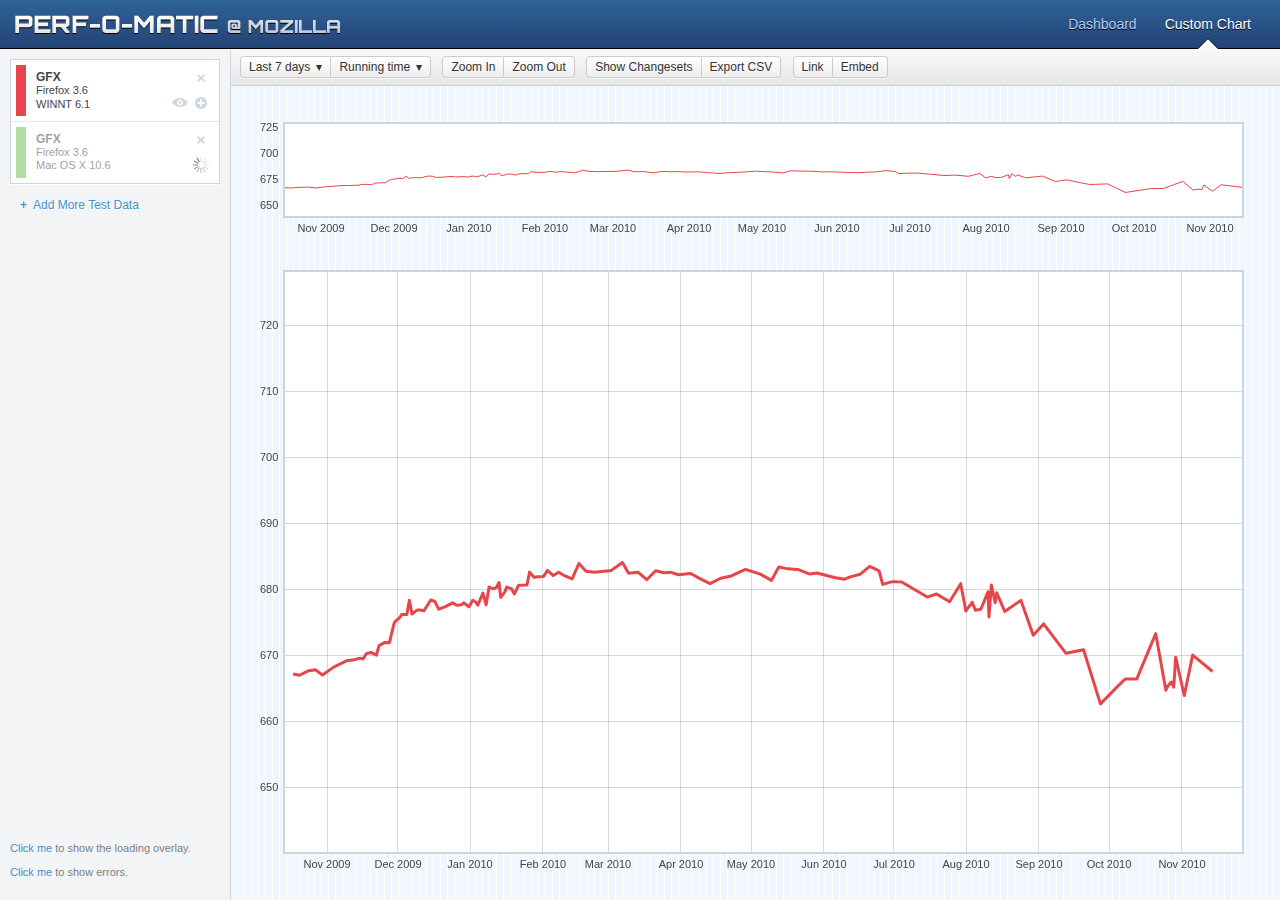
<file: index.html>
<!DOCTYPE html>
<html>

<head>
	<title>Perf-o-Matic</title>
	<link rel="stylesheet" href="chart_demo/reset.min.css" type="text/css" />
	<link rel="stylesheet" href="chart_demo/chart.css" type="text/css" />
</head>


<body>


<header id="header">
	<h1><a href="#"><span>Perf-o-Matic @ Mozilla</span></a></h1>
	
	<nav>
		<!--
		--><a href="#">Dashboard</a><!--
		--><a class="selected" href="#">Custom Chart</a><!--
		-->
	</nav>
</header>

<div id="toolbar">
	<div class="group">
		<span class="button selectBox" title="Time range to display">
			<select>
				<option>Last 7 days</option>
				<option>Last 30 days</option>
				<option>Last 90 days</option>
				<option>Last 365 days</option>
			</select>
		</span><!--
		--><span class="button selectBox" title="Type of data to display">
			<select>
				<option>Running time</option>
				<option>Time delta</option>
				<option>Time delta %</option>
			</select>
		</span>
	</div>

	<div class="group">
		<a id="zoomin" class="button" href="#" title="Zoom in on the selected range (or press +)">Zoom In</a><!--
		--><a id="zoomout" class="button" href="#" title="Zoom out from the selected range (or press -)">Zoom Out</a>
	</div>

	<div class="group">
		<a class="button" href="#" title="Show changesets in the selected range">Show Changesets</a><!--
		--><a class="button" href="#" title="Export test data in the selected range">Export CSV</a>
	</div>

	<div class="group">
		<a id="chart-link" class="button" href="#" title="Create a short link to this chart">Link</a><!--
		--><a id="chart-embed" class="button" href="#" title="Generate code to embed this chart">Embed</a>
	</div>
</div>

<div id="options">
	<ul id="legend">
		<li id="series">
			<em style="background-color: #e7454c;"></em>
			<strong>GFX</strong>
			<span>Firefox 3.6</span>
			<span>WINNT 6.1</span>
			<a class="remove" href="#" title="Remove this series"></a>
			<a id="show" class="show" href="#" title="Show this series"></a>
			<a id="hide" class="hide" href="#" title="Hide this series"></a>
			<a id="explode" class="explode" href="#" title="Explode this series"></a>
			<a id="implode" class="implode" href="#" title="Implode this series"></a>
			<small class="loader" title="Series is loading"></small>
		</li>

		<li id="series2" class="loading">
			<em style="background-color: #6dba4b;"></em>
			<strong>GFX</strong>
			<span>Firefox 3.6</span>
			<span>Mac OS X 10.6</span>
			<a class="remove" href="#" title="Remove this series"></a>
			<a id="show2" class="show" href="#" title="Show this series"></a>
			<a id="hide2" class="hide" href="#" title="Hide this series"></a>
			<a id="explode2" class="explode" href="#" title="Explode this series"></a>
			<a id="implode2" class="implode" href="#" title="Implode this series"></a>
			<small class="loader" title="Series is loading"></small>
		</li>

<!--
		<li>
			<em style="background-color: #6dba4b;"></em>
			<strong>GFX</strong>
			<span>Firefox 3.6</span>
			<span>WINNT 6.1</span>
			<a class="remove" href="#" title="Remove this series"></a>
			<a class="show" href="#" title="Show this series"></a>
			<a class="hide" href="#" title="Hide this series"></a>
			<a class="explode" href="#" title="Explode this series"></a>
			<a class="implode" href="#" title="Implode this series"></a>
		</li>
-->
	</ul>
	
	<a id="add-series" href="#"><span>Add More Test Data</span></a>
	
	<div id="docs">
<!--
		<p>Use the eye icon to toggle visibility.</p>
		<p>Use the plus icon to explode the series.</p>
		<p>Click and drag to zoom in on a time range. Click outside of the selected range to zoom out.</p>
		<p>Clicking on a data point locks the tooltip in place. Click anywhere outside of the tooltip to dismiss it.</p>
-->
		<p><a id="show-loading" href="#">Click me</a> to show the loading overlay.</p>
		<p><a id="show-error" href="#">Click me</a> to show errors.</p>

	</div>
</div>


<div id="charts">
	<div id="overview-box"><div id="overview"></div></div>
	<div id="plot-box"><div id="plot"></div></div>
	
	<div id="errors">
		<div class="error">
			<h3>Error</h3>
			<p>Lorem ipsum dolor sit amet, consectetur adipiscing elit.</p>
			<a class="close" href="#" title="Close"></a>
		</div>
		<div class="error">
			<h3>Another Error</h3>
			<p>Nullam purus velit vehicula.</p>
			<a class="close" href="#" title="Close"></a>
		</div>
	</div>
</div>


<div id="tooltip">
	<div class="body">
		<div>
			<p id="tt-series">Ts, Firefox 3.6</p>
			<p id="tt-series2" class="small">WINNT 6.1, machine-1</p>
		</div>
		<div>
			<p id="tt-v">1000ms</p>
			<p id="tt-dv" class="small">Delta: 10ms (10%)</p>
		</div>
		<div>
			<p><a id="tt-cset" href="#">89508ed59ad9</a></p>
			<p id="tt-t" class="small">Dec 31, 2010 23:59</p>
		</div>
	</div>
	<div class="tip"></div>
</div>

<div id="loading-overlay">
	<div><b></b><span>Loading test data...</span></div>
</div>


<section id="add-overlay">
<div><form id="add-data">
	<h2>Add Test Data</h2>
	
	<fieldset>
		<div>
			<label for="add-branches">Select Branches:</label>
			<select id="add-branches" multiple="multiple">
				<optgroup class="primary">
					<option>Lorem</option>
					<option>Ipsum</option>
					<option>Dolor</option>
				</optgroup>
				<optgroup>
					<option>Sit Amet</option>
					<option>Consectetur</option>
					<option>Adipiscing</option>
					<option>Nullam Purus</option>
					<option>Vehicula</option>
					<option>Interdum</option>
					<option>Semper A</option>
					<option>Fringilla</option>
					<option>Sapien</option>
				</optgroup>
			</select>
		</div>

		<div>
			<label for="add-branches">Select Tests:</label>
			<select id="add-branches" multiple="multiple">
				<optgroup class="primary">
					<option>Lorem</option>
					<option>Ipsum</option>
					<option>Dolor</option>
				</optgroup>
				<optgroup>
					<option>Sit Amet</option>
					<option>Consectetur</option>
					<option>Adipiscing</option>
					<option>Nullam Purus</option>
					<option>Vehicula</option>
					<option>Interdum</option>
					<option>Semper A</option>
					<option>Fringilla</option>
					<option>Sapien</option>
				</optgroup>
			</select>
		</div>

		<div>
			<label class="disabled" for="add-branches">Select Platforms:</label>
			<select id="add-branches" multiple="multiple">
				<optgroup class="primary">
					<option>Lorem</option>
					<option>Ipsum</option>
					<option>Dolor</option>
				</optgroup>
				<optgroup>
					<option>Sit Amet</option>
					<option>Consectetur</option>
					<option>Adipiscing</option>
					<option>Nullam Purus</option>
					<option>Vehicula</option>
					<option>Interdum</option>
					<option>Semper A</option>
					<option>Fringilla</option>
					<option>Sapien</option>
				</optgroup>
			</select>
		</div>
	</fieldset>
	
	<footer>
		<button id="add-data-cancel" type="button"><span>Cancel</span></button>
		<button type="submit"><span>Add Data Series</span></button>
	</footer>
</form></div>
</section>


<section id="link-overlay" class="bubble-overlay">
	<form class="bubble-wrap"><div class="bubble">
		<span class="stem"></span>
		<div class="content">
			<label>Link to this chart:</label>
			<input id="link-url" type="text" readonly value="" />
		</div>
	</div></form>
</section>


<section id="embed-overlay" class="bubble-overlay">
	<form class="bubble-wrap"><div class="bubble">
		<span class="stem"></span>
		<div class="content">
			<label>Use this code to embed this chart:</label>
			<textarea id="embed-code" rows="3" readonly>&lt;iframe type=&quot;text/html&quot; width=&quot;480&quot; height=&quot;390&quot; src=&quot;http://www.youtube.com/embed/oHg5SJYRHA0?rel=0&quot; frameborder=&quot;0&quot;&gt;&lt;/iframe&gt;</textarea>
		</div>
	</div></form>
</section>


<script type="text/javascript" src="chart_demo/jquery-1.4.2.min.js"></script>
<script type="text/javascript" src="chart_demo/flot-0.6/jquery.flot.js"></script>
<script type="text/javascript" src="chart_demo/flot-0.6/jquery.flot.selection.min.js"></script>
<script type="text/javascript" src="chart_demo/flot-0.6/jquery.flot.crosshair.min.js"></script>
<script type="text/javascript" src="chart_demo/chart.js"></script>

</body>

</html>
</file>
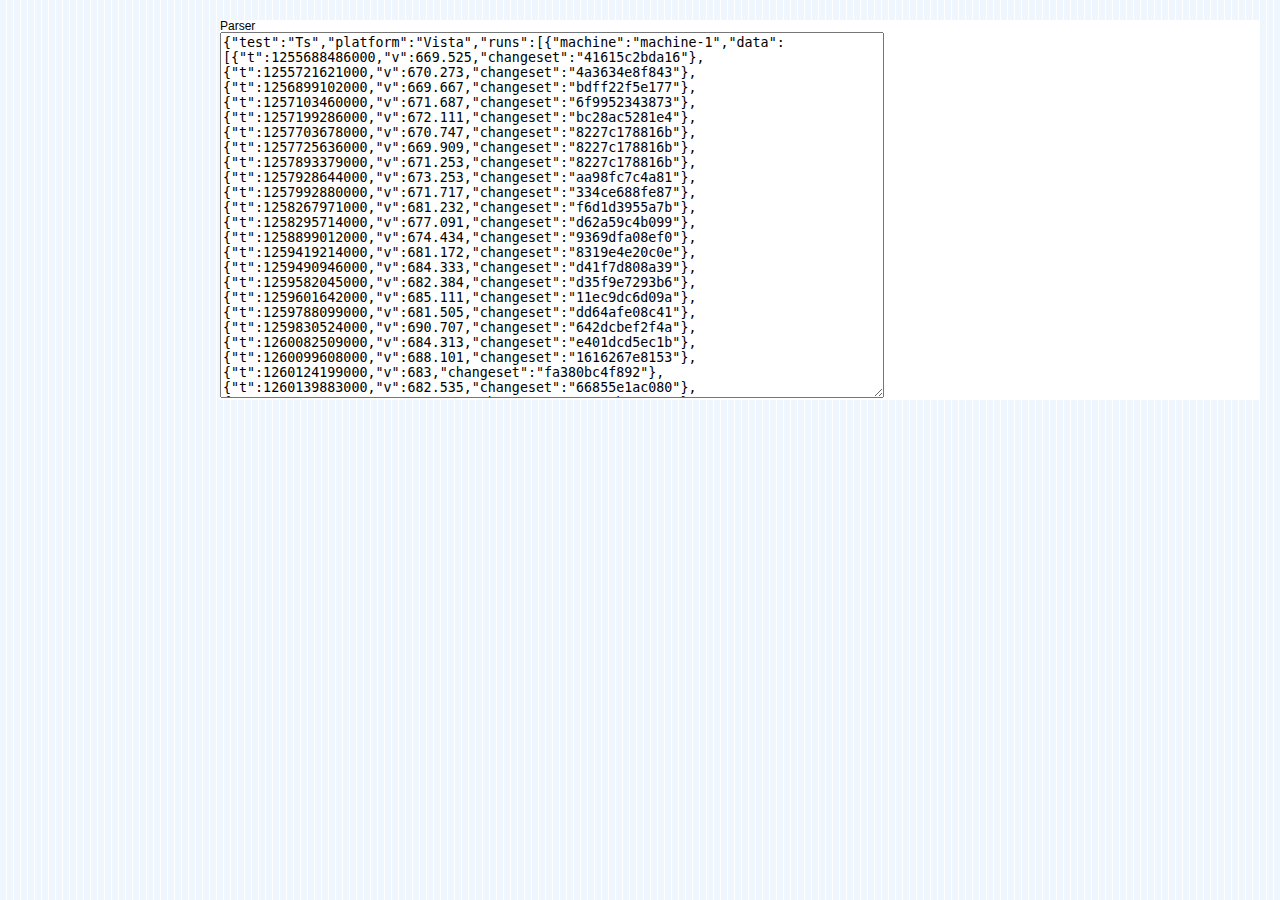
<file: chart_demo/parser.html>
<!DOCTYPE html>
<html>

<head>
	<title>Chart Examples</title>
	<link rel="stylesheet" href="reset.min.css" type="text/css" />
	<link rel="stylesheet" href="chart.css" type="text/css" />
</head>


<body>

<h1>Parser</h1>


<textarea id="json" cols="80" rows="24"></textarea>



<script type="text/javascript" src="jquery-1.4.2.min.js"></script>
<script type="text/javascript" src="flot-0.6/jquery.flot.js"></script>
<script type="text/javascript" src="flot-0.6/jquery.flot.selection.min.js"></script>
<script type="text/javascript" src="parser.js"></script>

</body>

</html>
</file>
<file: chart_demo/chart.css>
html {
	font-family: helvetica, arial, sans-serif;
	font-size: 12px;
	background: #eff6fd url(bg.png);
	margin: 20px;
	margin-left: 220px;
	overflow: hidden;
}

a {
	color: #4292ce;
	text-decoration: none;
}
a:hover {
	text-decoration: underline;
}


.tickLabel {
	font-size: 11px;
	color: #444;
}
#overview, #plot {
	cursor: crosshair;
}



#header, #toolbar, #options, #charts {
	position: absolute;
	-moz-box-sizing: border-box;
	-webkit-box-sizing: border-box;
	box-sizing: border-box;
	border: 0 solid #000;
}

#header { left: 0; right: 0; }
#options { left: 0; width: 231px; border-right-width: 1px; }
#toolbar, #charts { left: 230px; right: 0; }

#header { top: 0; height: 49px; border-bottom-width: 1px; }
#options { top: 49px; bottom: 0; }
#toolbar { top: 49px; height: 37px; border-bottom-width: 1px; }
#charts { top: 86px; bottom: 0; }


#header {
	background: -moz-linear-gradient(-90deg, #306298, #234375);
	background: -webkit-gradient(linear, 0 0, 0 bottom, from(#306298), to(#234375));
}
	#header h1 {
		display: inline;
		left: 0;
		top: 0;
		bottom: 0;
	}
		#header h1 a {
			position: absolute;
			left: 15px;
			top: 0;
			width: 400px;
			height: 100%;
			background: url(title.png) no-repeat 0 center;
		}
		#header h1 span {
			position: absolute;
			width: 0;
			height: 0;
			overflow: hidden;
		}
	#header nav {
		position: absolute;
		right: 15px;
		height: 100%;
	}
		#header nav a {
			display: inline-block;
			padding: 0 1em;
			font-size: 14px;
			line-height: 49px;
			color: #b3cdff;
			text-shadow: 0 1px 0 rgba(0,0,0, 1);
			text-decoration: none;
		}
		#header nav a:hover,
		#header nav a.selected {
			color: #fff;
		}
		#header nav a.selected {
			background: url(hd.png) no-repeat center bottom;
		}


#options {
	padding: 10px;
	background: #f2f4f6;
	color: #54585c;
	border-right: 1px solid #cdd6df;
}

#toolbar {
	background: -moz-linear-gradient(-90deg, #f8f8f8, #e7e7e7);
	background: -webkit-gradient(linear, 0 0, 0 bottom, from(#f8f8f8), to(#e7e7e7));
	border-bottom-color: #d0d0d0;
	padding: 0 10px;
	line-height: 36px;
}
	#toolbar .group {
		display: inline-block;
		line-height: 1;
		margin-left: 8px;
	}
	#toolbar .group:first-child {
		margin-left: 0;
	}
	#toolbar .button, #toolbar .select {
		display: inline-block;
		color: #333;
		border: 1px solid #ccc;
		border-left-width: 0;
		background: -moz-linear-gradient(-90deg, #fff, #eee);
		background: -webkit-gradient(linear, 0 0, 0 bottom, from(#fff), to(#eee));
		padding: 4px 8px;
		-moz-box-shadow: 0 1px 0 rgba(255,255,255,.5);
		-webkit-box-shadow: 0 1px 0 rgba(255,255,255,.5);
		box-shadow: 0 1px 0 rgba(255,255,255,.5);
		text-shadow: 0 1px 0 rgba(255,255,255,.5);
		text-decoration: none;
	}
	#toolbar .button.disabled {
		color: #c0c0c0;
		pointer-events: none;
	}
	#toolbar .button:first-child {
		border-left-width: 1px;
		-moz-border-radius-topleft: 4px;
		-moz-border-radius-bottomleft: 4px;
		-webkit-border-top-left-radius: 4px;
		-webkit-border-bottom-left-radius: 4px;
		border-top-left-radius: 4px;
		border-bottom-left-radius: 4px;
	}
	#toolbar .button:last-child {
		-moz-border-radius-topright: 4px;
		-moz-border-radius-bottomright: 4px;
		-webkit-border-top-right-radius: 4px;
		-webkit-border-bottom-right-radius: 4px;
		border-top-right-radius: 4px;
		border-bottom-right-radius: 4px;
	}
	#toolbar .button:hover,
	#toolbar .button.sbFocus {
		background: -moz-linear-gradient(-90deg, #fff, #d1dff0);
		background: -webkit-gradient(linear, 0 0, 0 bottom, from(#fff), to(#d1dff0));
	}
	#toolbar .button:active {
		background: -moz-linear-gradient(-90deg, #c4d0e0, #d1dff0);
		background: -webkit-gradient(linear, 0 0, 0 bottom, from(#c4d0e0), to(#d1dff0));
	}
		#toolbar .button .key {
			position: relative;
			top: -2px;
			padding: 1px 4px;
			margin-left: 4px;
			background: rgba(0,0,0,.125);
			font-size: 9px;
			-moz-border-radius: 2px;
			border-radius: 2px;
		}


#legend {
	font-size: 11px;
	line-height: 1.2;
	color: #444;
	background: #fff;
	border: 1px solid #cdd6df;
	-moz-box-shadow: 0 1px 0 #fff;
	-webkit-box-shadow: 0 1px 0 #fff;
	box-shadow: 0 1px 0 #fff;
}
	#legend li {
		position: relative;
		padding: 10px;
		padding-left: 25px;
		border-top: 1px solid #e4e9ed;
	}
	#legend li:first-child {
		border-top-width: 0;
	}
		#legend em {
			position: absolute;
			left: 5px;
			width: 10px;
			top: 5px;
			bottom: 5px;
		}
		#legend span, #legend strong {
			display: block;
			margin-right: 42px;
			white-space: nowrap;
			overflow: hidden;
		}		
		#legend strong {
			font-size: 12px;
			font-weight: bold;
		}
		#legend a {
			position: absolute;
			display: block;
			width: 16px;
			height: 16px;
			background: transparent no-repeat center center;
		}
		#legend .remove {
			right: 10px;
			top: 10px;
		}
		#legend .explode, #legend .implode {
			right: 10px;
			bottom: 10px;
		}
		#legend .show, #legend .hide {
			right: 31px;
			bottom: 10px;
		}
		#legend .implode, #legend .show,
		#legend li.exploded .explode, #legend li.hidden .hide {
			 display: none;
		}
		#legend li.exploded .implode, #legend li.hidden .show {
			display: block;
		}
		#legend .remove { background-image: url(remove.png); }
		#legend .show { background-image: url(hidden.png); }
		#legend .hide { background-image: url(visible.png); }
		#legend .explode { background-image: url(explode.png); }
		#legend .implode { background-image: url(implode.png); }
		#legend .remove:hover { background-image: url(remove-hover.png); }
		#legend .show:hover { background-image: url(hidden-hover.png); }
		#legend .hide:hover { background-image: url(visible-hover.png); }
		#legend .explode:hover { background-image: url(explode-hover.png); }
		#legend .implode:hover { background-image: url(implode-hover.png); }

		#legend li .loader {
			display: none;
			position: absolute;
			right: 10px;
			bottom: 10px;
			width: 16px;
			height: 16px;
			background: url(loading-small.gif) no-repeat left top;
		}

		#legend li.loading em,
		#legend li.loading span,
		#legend li.loading strong {
			opacity: .5;
		}
		#legend li.loading .explode,
		#legend li.loading .hide {
			display: none;
		}
		#legend li.loading .loader {
			display: block;
		}
		
		#legend li.explode-loading .implode {
			background: url(loading-small.gif) no-repeat left top;
		}
		

#add-series {
	display: block;
	margin-top: 5px;
	padding: 10px;
	color: #4292ce;
	text-shadow: 0 1px 0 #fff;
	text-decoration: none;
}
#add-series:hover span {
	text-decoration: underline;
}
#add-series:before {
	content: '+';
	font-weight: bold;
	margin-right: .5em;
	text-decoration: none;
}


#docs {
	position: absolute;
	left: 10px;
	right: 10px;
	bottom: 10px;
	font-size: 11px;
	color: #7c7f83;
}


#charts {
}
	#plot-box, #overview-box {
		position: absolute;
		left: 0;
		right: 0;
	}
	#overview-box { top: 0; height: 20%; }
	#plot-box { top: 20%; bottom: 0; }
		#plot, #overview {
			position: absolute;
			left: 30px;
			right: 30px;
			top: 30px;
			bottom: 30px;
		}
		#overview { bottom: 15px; }
		#plot { top: 15px; }



#options {
}
	#options p {
		margin-bottom: 1em;
		line-height: 1.2;
	}
	#explode .ifImploded { display: inline; }
	#explode .ifExploded { display: none; }
	#explode.exploded .ifImploded { display: none; }
	#explode.exploded .ifExploded { display: inline; }

	#show .ifVisible { display: inline; }
	#show .ifHidden { display: none; }
	#show.hidden .ifVisible { display: none; }
	#show.hidden .ifHidden { display: inline; }


#tooltip {
	position: absolute;
	visibility: hidden;
	pointer-events: none;
}	
#tooltip.locked {
	pointer-events: auto;
}
	#tooltip .body {
		display: block;
		background: rgba(0,0,0,.75);
		color: #fff;
		-moz-border-radius: 5px;
		border-radius: 5px;
		padding: 10px 15px;
	}
	#tooltip.locked .body {
		background: rgba(0,0,0,.9);
	}
		#tooltip .body div {
			margin-top: .5em;
		}
		#tooltip .body div:first-child {
			margin-top: .5em;
		}
		#tooltip .body p.small {
			font-size: 10px;
			color: #c0c0c0;
		}
		#tooltip .body a {
			color: #c9e2f2;
		}
	#tooltip .tip {
		display: block;
		height: 10px;
		background: url(tip.png) no-repeat center top;
	}
	#tooltip.locked .tip {
		background-image: url(tip-locked.png);
	}
	
#loading-overlay {
	display: none;
	position: absolute;
	left: 0;
	right: 0;
	top: 0;
	bottom: 0;
	background: rgba(0,0,0,.25);
}
	#loading-overlay div {
		position: absolute;
		left: 0;
		right: 0;
		top: 0;
		bottom: 0;
		width: 146px;
		height: 126px;
		margin: auto;
		color: #fff;
		font-size: 12px;
	}
	#loading-overlay b {
		position: absolute;
		left: 0;
		right: 0;
		top: 0;
		bottom: 0;
		background: #000 url(loading.gif) no-repeat center 20px;
		opacity: .75;
		-moz-border-radius: 5px;
		border-radius: 5px;
	}
	#loading-overlay span {
		position: absolute;
		left: 0;
		right: 0;
		bottom: 20px;
		text-align: center;
	}
	
#errors {
	display: none;
	position: absolute;
	width: 260px;
	right: 10px;
	top: 10px;
}
	#errors .error {
		position: relative;
		min-height: 32px;
		padding: 10px;
		padding-left: 52px;
		padding-right: 36px;
		background: rgba(85,0,0, .75) url(error.png) no-repeat 10px 10px;
		color: #fff;
		-moz-border-radius: 5px;
		border-radius: 5px;
		margin-bottom: 5px;
	}
		#errors .error h3 {
			font-size: 14px;
			font-weight: bold;
			margin-bottom: 2px;
		}
		#errors .error .close {
			position: absolute;
			right: 10px;
			top: 10px;
			width: 16px;
			height: 16px;
			background: url(error-close.png) no-repeat 0 0;
		}
		#errors .error .close:hover {
			background-position: -16px 0;
		}
	
.selectBox {
	position: relative;
	cursor: pointer;
}
	.selectBox span:after {
		content: '\25be';
		margin-left: .5em;
	}
	.selectBox select {
		position: absolute;
		left: 0;
		right: 0;
		top: 0;
		bottom: 0;
		opacity: 0;
		z-index: 1;
		cursor: pointer;
	}


#add-overlay {
	display: none;
	position: absolute;
	left: 0;
	top: 0;
	width: 100%;
	height: 100%;
	background: rgba(0,0,0,.25);
	text-align: center;
	vertical-align: middle;
	z-index: 1000;
}
	#add-overlay > div {
		display: table-cell;
		vertical-align: middle;
	}
	#add-overlay form {
		display: inline-block;
		padding: 20px;
		border: 5px solid #154183;
		border-radius: 10px;
		background: #fff;
		color: #333;
		text-align: left;
		-moz-box-shadow: 0 2px 0 #0a2040,
		                 0 2px 4px rgba();
		-webkit-box-shadow: 0 2px 0 #0a2040,
		                    0 2px 4px rgba();
		box-shadow: 0 2px 0 #0a2040,
		            0 2px 4px rgba();
	}
	#add-overlay h2 {
		font-size: 24px;
		color: #164183;
	}
	#add-overlay fieldset {
		margin: 20px 0;
	}
		#add-overlay fieldset div {
			display: inline-block;
			margin-left: 20px;
		}
		#add-overlay fieldset div:first-child {
			margin-left: 0;
		}
		#add-overlay label {
			display: block;
			margin-bottom: .5em;
			font-weight: bold;
		}
		#add-overlay label.disabled {
			opacity: .5;
		}
		#add-overlay fieldset select {
			display: block;
			width: 18em;
			height: 16em;
			border: 1px solid #0b1f3b;
			font-family: inherit;
			font-size: inherit;
		}
			#add-overlay fieldset,
			#add-overlay fieldset optgroup,
			#add-overlay fieldset option {
				font: inherit;
			}
			#add-overlay fieldset optgroup {
				padding: .5em 0;
				border-top: 1px solid #cdd6df;
			}
			#add-overlay fieldset optgroup:first-child {
				border-top: 0;
			}
			#add-overlay fieldset optgroup.primary {
				font-size: 14px;
			}
			#add-overlay fieldset option {
				padding: .25em .5em;
			}
		#add-overlay fieldset select:disabled {
			background: #fff;
			border-color: #d0d0d0;
		}
			#add-overlay fieldset select:disabled optgroup {
				opacity: .5;
			}
	#add-overlay footer {
		display: block;
		text-align: right;
	}
		#add-overlay button {
			padding: .25em 1em;
			border: 1px solid #d0d0d0;
			margin-left: .5em;
			font-size: 14px;
			color: #333;
			-moz-border-radius: 3px;
			border-radius: 3px;
			background: -moz-linear-gradient(#ffffff, #ededed);
			background: -webkit-gradient(linear, 0 0, 0 bottom, from(#ffffff), to(#ededed));
			cursor: pointer;
		}
		#add-overlay button:hover,
		#add-overlay button:focus,
		#add-overlay button:active {
			border-color: #808080;
		}
		#add-overlay button:active {
			-moz-box-shadow: inset 0 1px 1px rgba(0,0,0,.2);
			-webkit-box-shadow: inset 0 1px 1px rgba(0,0,0,.2);
			box-shadow: inset 0 1px 1px rgba(0,0,0,.2);
		}
			#add-overlay button:active span {
				position: relative;
				top: 1px;
			}
		#add-overlay button[type="submit"] {
			background: -moz-linear-gradient(#4b83c1, #426ca6);
			background: -webkit-gradient(linear, 0 0, 0 bottom, from(#4b83c1), to(#426ca6));
			border-color: #273f6c;
			color: #fff;
		}
		#add-overlay button[type="submit"]:hover,
		#add-overlay button[type="submit"]:focus,
		#add-overlay button[type="submit"]:active {
			box-shadow: inset 0 0 2px #fff;
		}
		#add-overlay button[type="submit"]:active {
			box-shadow: inset 0 1px 1px rgba(0,0,0,.5);
		}
		#add-overlay button[type="submit"]:disabled {
			border-color: #d0d0d0;
			background: -moz-linear-gradient(#ffffff, #ededed);
			background: -webkit-gradient(linear, 0 0, 0 bottom, from(#ffffff), to(#ededed));
			color: #ccc;
		}
		
.bubble-overlay {
	display: none;
	position: absolute;
	left: 0;
	right: 0;
	top: 0;
	bottom: 0;
	z-index: 1000;
}
	.bubble-overlay .bubble-wrap {
		position: absolute;
		width: 0;
		height: 0;
	}
	.bubble-overlay .bubble {
		position: absolute;
		left: -150px;
		top: 0;
		width: 300px;
		color: #fff;
		font-size: 14px;
	}
		.bubble-overlay .bubble .stem {
			display: block;
			width: 0;
			height: 0;
			margin: 0 auto;
			border-left: 10px solid transparent;
			border-right: 10px solid transparent;
			border-bottom: 10px solid rgba(0,0,0,.75);
		}
		.bubble-overlay .bubble .content {
			padding: 10px 15px;
			border-radius: 6px;
			background: rgba(0,0,0,.75);
		}
		.bubble-overlay .bubble label {
			display: block;
			margin-bottom: 5px;
			font-size: 11px;
		}
		.bubble-overlay .bubble input,
		.bubble-overlay .bubble textarea {
			width: 100%;
			padding: 0;
			border: 0;
			font: inherit;
			font-size: 14px;
			background: transparent;
			color: inherit;
		}
		.bubble-overlay .bubble textarea {
			overflow: hidden;
			resize: none;
		}
		.bubble-overlay .bubble input::-moz-selection,
		.bubble-overlay .bubble textarea::-moz-selection {
			background: #0061d0;
			color: #fff;
		}
		.bubble-overlay .bubble input::selection,
		.bubble-overlay .bubble textarea::selection {
			background: #0061d0;
			color: #fff;
		}
		
#link-overlay {
}
	#link-overlay .bubble {
		width: 200px;
		left: -100px;
	}
	#link-overlay .bubble input.loading {
		background: url(loading-url.gif) no-repeat left center;
	}
</file>
